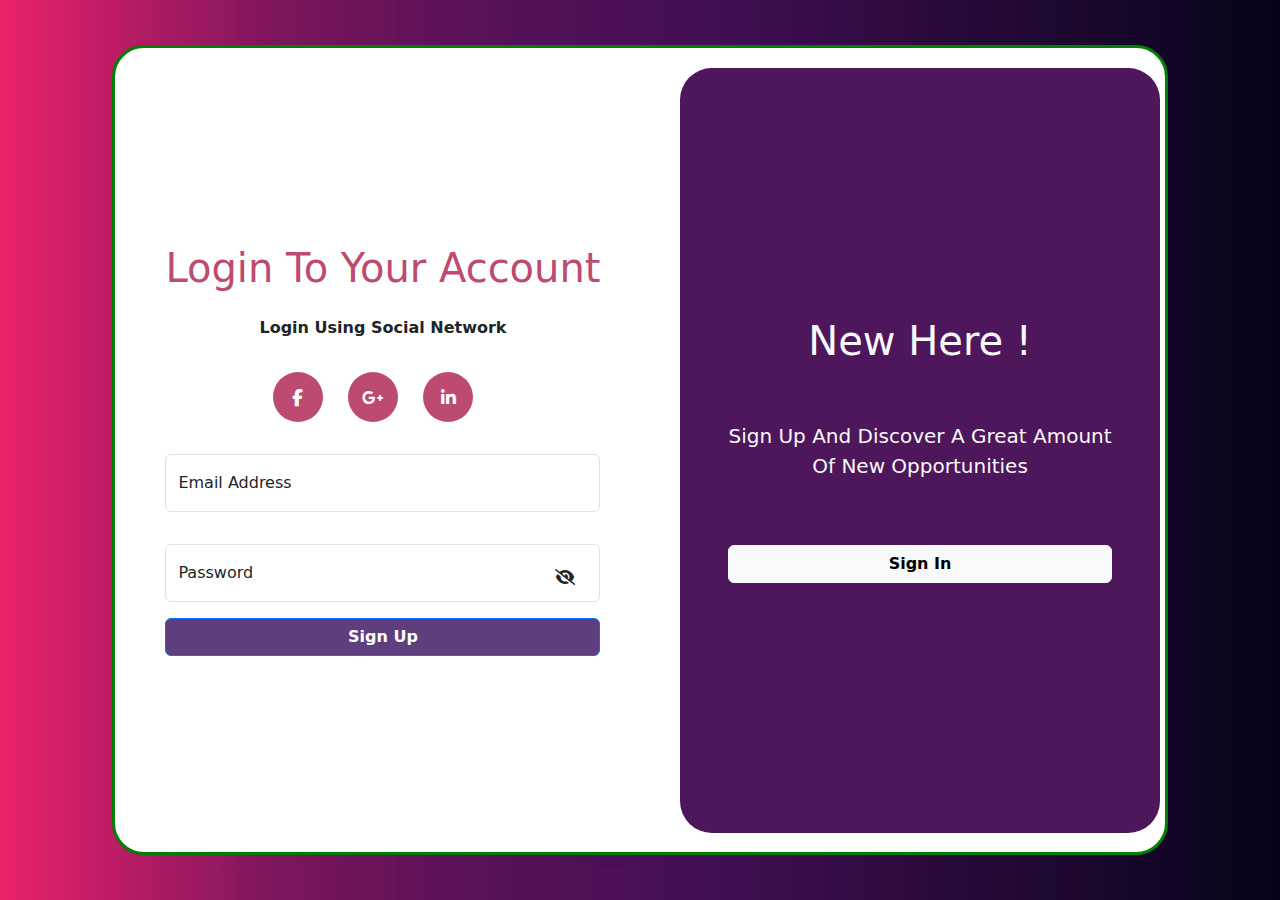
<file: index.html>
<!DOCTYPE html>
<html lang="en">
<head>
    <meta charset="UTF-8">
    <meta name="viewport" content="width=device-width, initial-scale=1.0">
    <link rel="stylesheet" href="all.css">
    <link rel="stylesheet" href="all.min.css">
    <link rel="stylesheet" href="bootstrap.css">
    <link rel="stylesheet" href="bootstrap.min.css">
    <link rel="stylesheet" href="master.css">
    <link rel="stylesheet" href="all.css">
    <!-- Font Awesome CDN -->
<link rel="stylesheet" href="https://cdnjs.cloudflare.com/ajax/libs/font-awesome/6.5.0/css/all.min.css">

    <title>Deal with API</title>
</head>
<body class="">
    <section class="bigCont d-flex justify-content-center align-items-center text-center rounded-5 text-capitalize">
        <div class="leftCont text-center text-capitalize d-flex flex-column gap-3 ">
            <h1 class="textLogin ">login to your account </h1>
            <p class="fw-bold">login using social network</p>
            <div class="icons mb-3">
                <i class="fa-brands fa-facebook-f"></i>
                <i class="fa-brands fa-google-plus-g"></i>
                <i class="fa-brands fa-linkedin-in"></i>
            </div>
            <!-- the line with or -->
            <div class="form-floating mb-3">
                <input type="email" class="form-control" id="floatingInput" placeholder="name@example.com">
                <label for="floatingInput">Email address</label>
              </div>
              <div class="input form-floating position-relative">
                <input type="password" class="form-control " id="floatingPassword" placeholder="Password">
                <label for="floatingPassword">Password </label>
                <i id="eye" class="fa-solid fa-eye-slash"></i>
            </div>
            <button type="button" class="btn btn1 btn-primary text-capitalize fw-bold " id="signUp">sign up</button>
        </div>
            <div class="rightCont d-flex flex-column justify-content-center gap-5 p-5 rounded-5 text-light">
                <h1>New Here !</h1>
                <p class="fs-5">sign up and discover a great amount <br> of new opportunities</p>
                <button type="button" class="btn btn-light text-capitalize fw-bold">sign in</button>
            </div>
        
    </section>
    <script src="style.js"></script>
</body>
</html>
</file>
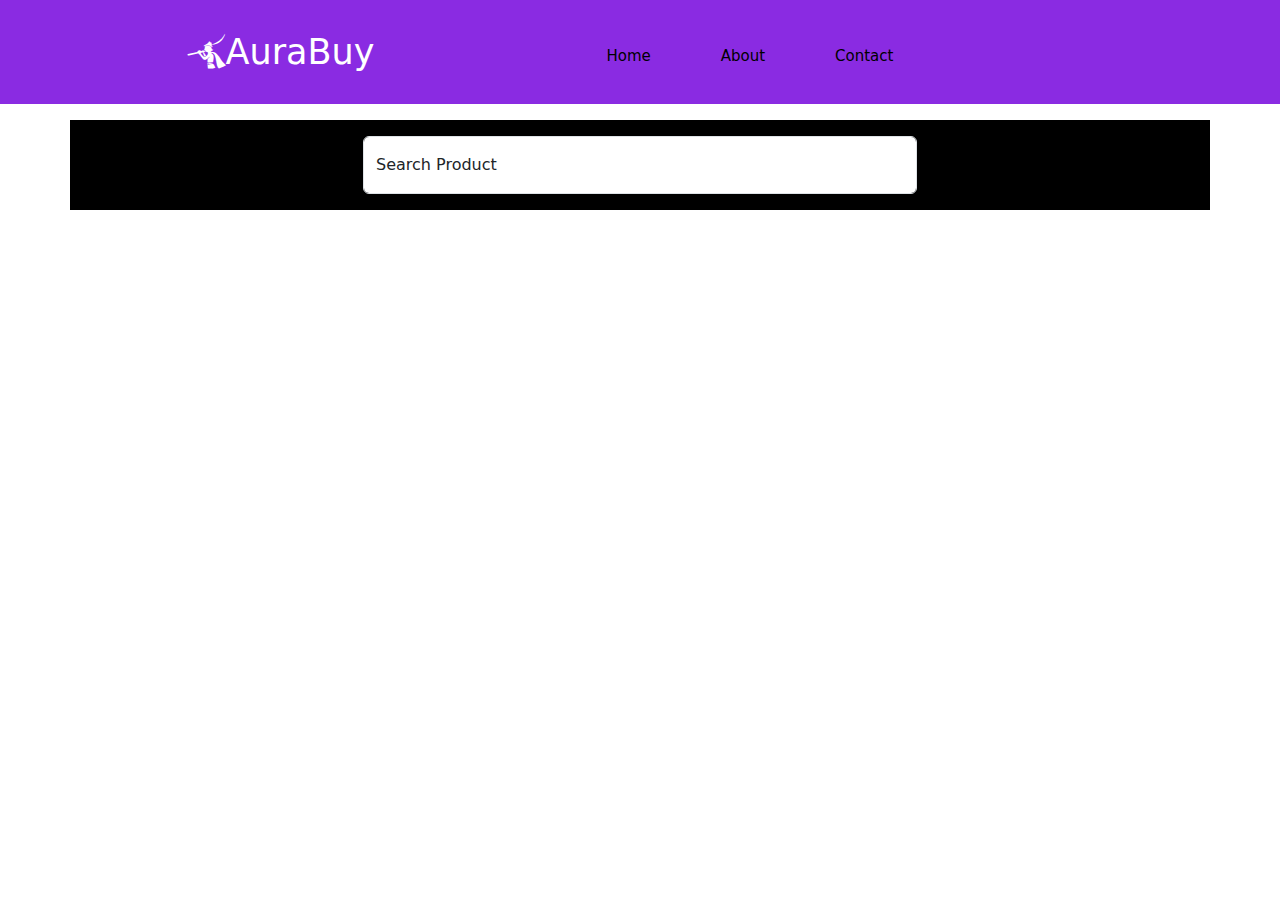
<file: index1.html>
<!DOCTYPE html>
<html lang="en">
<head>
    <meta charset="UTF-8">
    <meta name="viewport" content="width=device-width, initial-scale=1.0">
    <link rel="stylesheet" href="all.css">
    <link rel="stylesheet" href="all.min.css">
    <link rel="stylesheet" href="bootstrap.css">
    <link rel="stylesheet" href="bootstrap.min.css">  
    <link rel="stylesheet" href="master1.css">
    <!-- Font Awesome CDN -->
<link rel="stylesheet" href="https://cdnjs.cloudflare.com/ajax/libs/font-awesome/6.5.0/css/all.min.css">

    <title>Deal with API</title>
</head>
<body>
    <header>
        <div class="logo"><i class="fa-brands fa-pied-piper-alt"></i>AuraBuy</div>
        <ul>
            <li><a class="link" href="#">Home</a></li>
            <li><a class="link" href="#">About</a></li>
            <li><a class="link" href="#">Contact</a></li>
        </ul>
        <span></span>
    </header>
      <div class="container bg-black p-3 my-3">
        <div class="form-floating m-auto w-50 ">
            <input type="text" class="form-control" id="searchInput" placeholder="" oninput="searchProduct()">
            <label for="searchInput">Search Product</label>
          </div>
      </div>
    <div class="card-cont" id="searchCont">
        
    </div>
    <script src="style1.js"></script>
</body>
</html>
</file>
<file: master.css>
*{
    margin: 0;
    padding: 0;
    box-sizing:border-box ;
}
body, html {
    height: 100vh;
    display: flex;
    justify-content: center; 
    align-items: center; 
    background-image: url("dark.jpeg");
    background-repeat: no-repeat; /* Prevents repeating */
    background-size: cover; /* Ensures it covers the full area */
    background-position: center center; /* Centers the image */
    background-attachment: fixed; 
}

.bigCont{
    gap:80px;
    height: 90vh;
    border: solid green 3px;
    padding: 20px 5px 20px 50px;
    background-color: white;
}

.rightCont{
    height: 85vh;
    /* background-image: url(../img/images.jpeg); */
    background-color: rgb(78, 22, 91);
}

.textLogin{
    color: rgb(189, 75, 113);
}

.icons i{
    background-color:  rgb(189, 75, 113);
    width: 50px; 
    aspect-ratio: 1 / 1;
    border-radius: 50%;
    font-size: 17px;
    color: white;
    transition: all 0.3s 10ms;
    display: inline-flex;
    align-items: center;
    justify-content: center;
    margin-right: 20px;
}
.icons i:hover{
    background-color: black;
    transform: translatey(5px);
    transition: all 0.3s 10ms;
    cursor: pointer;
}

/* .inputss{
    position: relative;
} */

.input i{
    padding: 5px;
    position: absolute;
    right: 20px;
    top: 34%;

}
.btn1{
    background-color: rgb(95, 62, 126);
}
</file>
<file: master1.css>
* {
    margin: 0;
    padding: 0;
    box-sizing: border-box;
}

header{
    padding: 20px;
    display: flex;
    justify-content:center;
    align-items: center ;
    gap: 200px;
    margin: 0 auto;
    background-color: blueviolet;
    /* width: 100%; */
    /* max-width: 1200px; */
}

.logo{
    color: white;
    font-size:35px ;
}

ul{
    display: flex;
    align-items: center;
    gap: 70px;
    margin-top: 25px;
    font-size:15px ;
    list-style: none;
}

a{
    text-align: center;
    color: rgb(0, 0, 0);
    text-decoration-line: none;
    transition: all 0.3s 10ms;
    
}

a:hover{
    font-size:15px;
    font-weight: bold;
    transition: all 0.3s 10ms;
    
    
}
.card-cont{
    display: grid;
    grid-template-columns: repeat(4, 1fr);
    gap: 30px; 
    padding: 30px; 
    margin: 0 auto;
    max-width: 1400px; 
}

.card {
    border-radius: 15px; 
    border: 2px solid rgb(44, 9, 105);
    padding: 20px;
    text-align: center;
    background-color: white;
    display: flex;
    flex-direction: column;
    justify-content: space-between;
    /* gap: 5px; */
    /* height: 100%;  */
    /* background-color: teal; */
}

.card img {
    width: 60%;
    height: 160px; 
    object-fit: contain; 
    margin: 0 auto ; 
    
}

.card-catt{
    font-weight: bold;
    font-size: 20px;
    color: rgba(175, 175, 240, 0.764);
    background-color: rgb(73, 37, 107);
    padding: 5px;
    /* padding: 5px; */
}

.card-ratee span{
    font-weight: bolder;
    font-size: 18px;
    color: rgb(218, 64, 130);
}

.card-catt, .card-ratee, .card-pricee {
    /* display: inline-block; */
    line-height: 1.4; 
    text-transform: capitalize;
}

.card-pricee {
    font-weight: bold;
    font-size: 18px;
    margin-top: 25px;
    /* color: rgb(81, 31, 126); */
}

.no-results {
    grid-column: 1 / -1;
    text-align: center;
    font-size: 20px;
    color: #666;
    padding: 20px;
}
</file>
